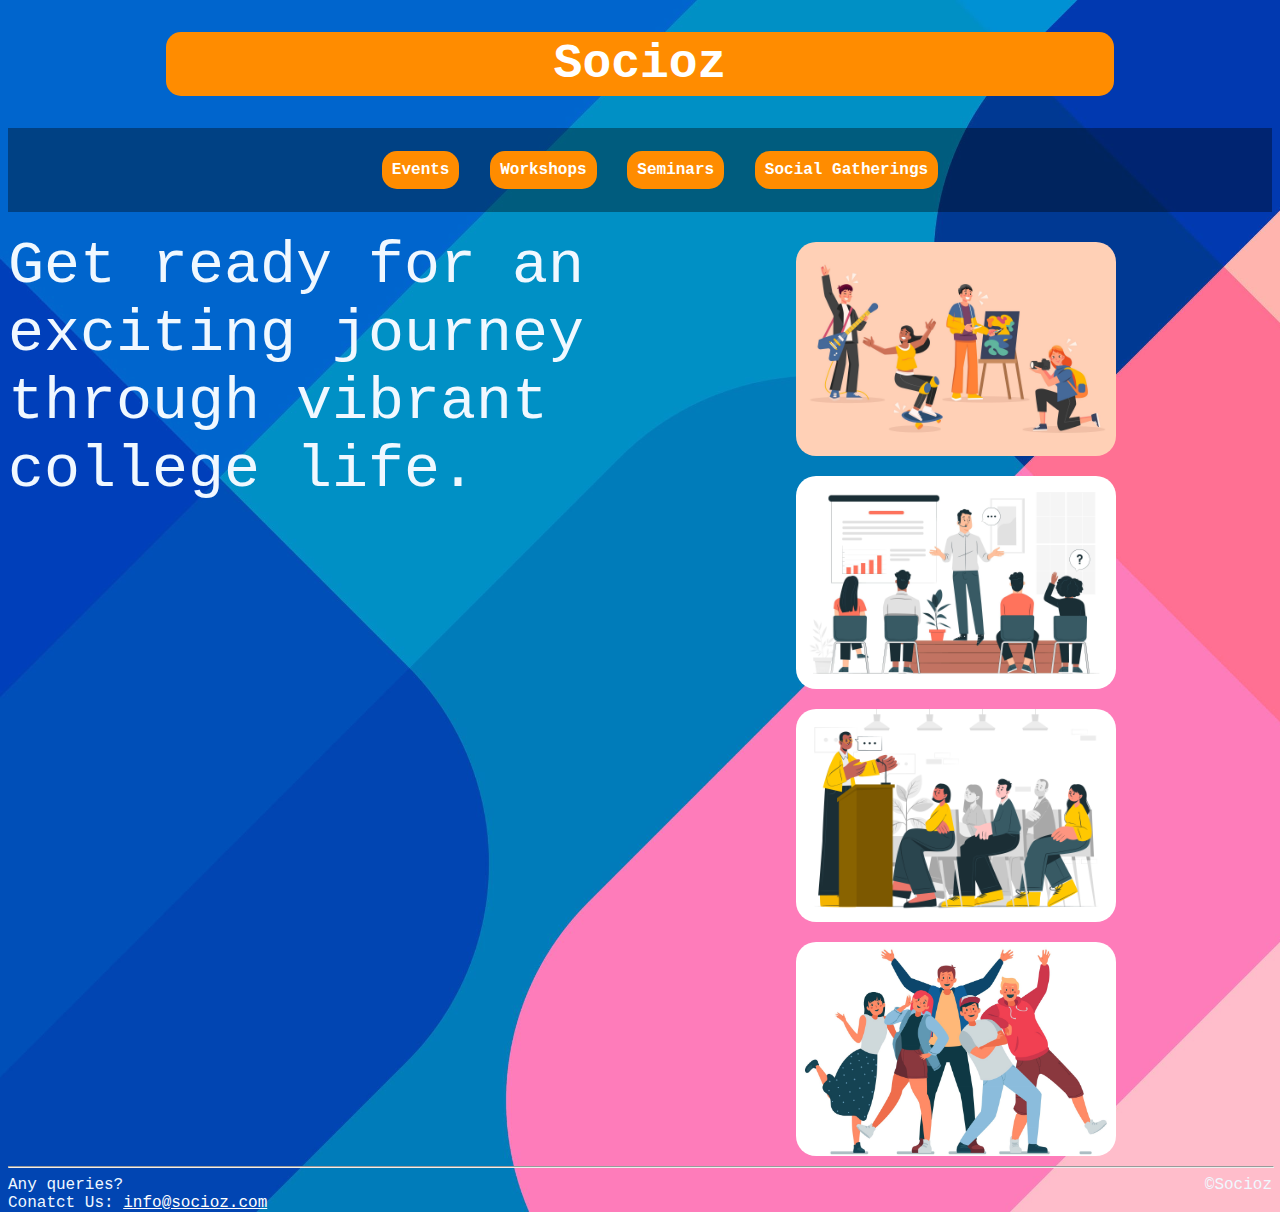
<file: Week 1/index.html>
<!DOCTYPE html>
<html lang="en">
<head>
    <meta charset="UTF-8">
    <title>Socioz | Home</title>
    <link rel="stylesheet" href="style.css">
</head>
<body>
    <div class="head"><h1><a href="index.html">Socioz</a></h1></div>
    <div class="main-body">
        <div class="head-menu">
            <ul class="menu-list">
                <li><a href="./pages/events.html">Events</a></li>
                <li><a href="./pages/workshop.html">Workshops</a></li>
                <li><a href="./pages/seminars.html">Seminars</a></li>
                <li><a href="./pages/social.html">Social Gatherings</a></li>
         </ul>
        </div>
    </div>
        <div class="content">Get ready for an exciting journey through vibrant college life.</div>
        <div class="content-pic" id="ref">
            <div class="pics">
                <img src="./assets/event.jpg">
                <img src="./assets/workshop.jpg">
                <img src="./assets/seminar.jpg">
                <img src="./assets/social-gathering.jpg">
            </div>
        </div>
    <hr width="100%">
    <section class="foot">
    <footer>
        <div class="end1"> Any queries?<br>Conatct Us: <a href="mailto:info@socioz.com">info@socioz.com</a></div>
        <div class="end2">©Socioz</div>
    </footer>
    </section>
</body>
</html>
</file>
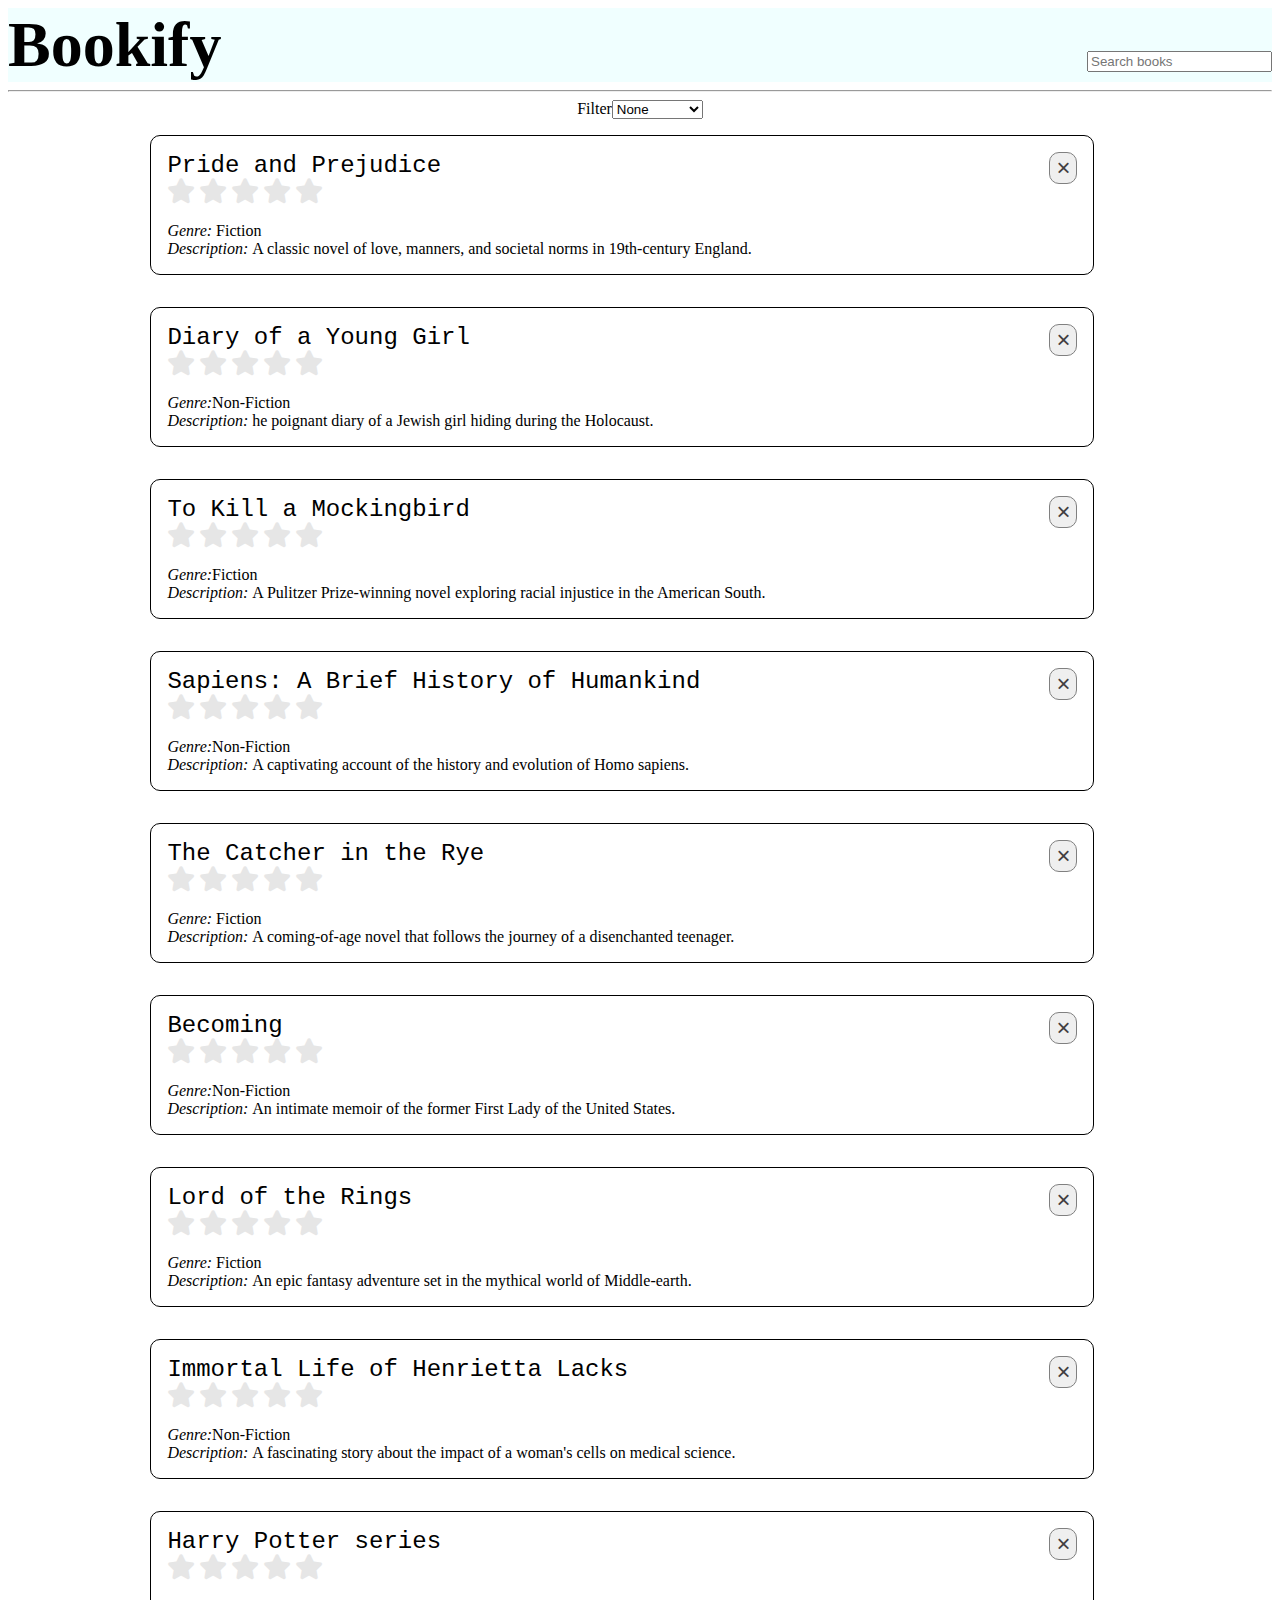
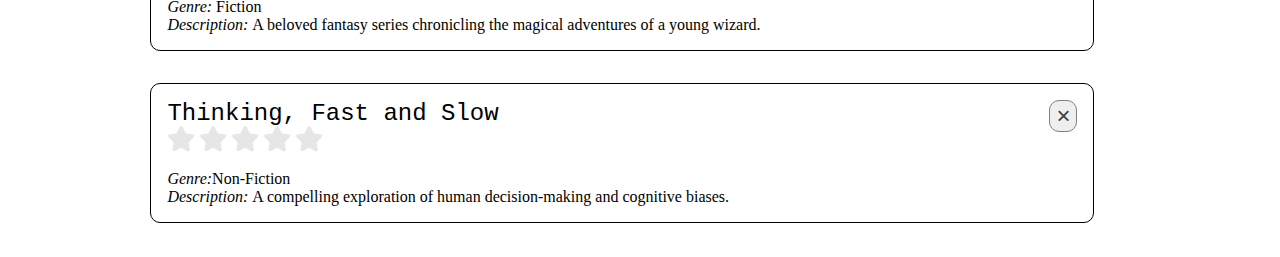
<file: Week 3/index.html>
<!DOCTYPE html>
<html lang="en">
<head>
    <meta charset="UTF-8">
    <meta name="viewport" content="width=device-width, initial-scale=1.0">
    <title>Document</title>
    <link href="./style.css" rel="stylesheet">
    <link rel="stylesheet" href="https://cdnjs.cloudflare.com/ajax/libs/font-awesome/6.2.1/css/all.min.css">
</head>
<body>
    <div class="heading">
        <h1>Bookify</h1>
    <div>
        <form id="search-books">
        <input type="search" placeholder="Search books">  
        </form>
    </div>
    </div>
    <hr>
    <div class="filter">
        <label>Filter</label>
        <select id="filter-selection">
            <option value="select">None</option>
            <option value="fiction">Fiction</option>
            <option value="non-fiction">Non-Fiction</option>
        </select>
    </div>
    <div id="book-list">
        <div class="books" id="fiction">
            <div id="book-description"><span id="book-name">Pride and Prejudice</span>
                <div class="stars">
                    <i class="fa-solid fa-star one"></i>
                    <i class="fa-solid fa-star two"></i>
                    <i class="fa-solid fa-star three"></i>
                    <i class="fa-solid fa-star four"></i>
                    <i class="fa-solid fa-star five"></i> 
                </div>
                <br>
                <span class="genre"><em>Genre:</em> Fiction</span>
                <br>
                <span class="description"><em>Description: </em>A classic novel of love, manners, and societal norms in 19th-century England.</span>
            </div>
            <div id="book-delete"><button id="delete">×</button></div>
        </div>

        <div class="books" id="non-fiction">
            <div id="book-description"><span id="book-name"> Diary of a Young Girl</span>
                <div class="stars">
                    <i class="fa-solid fa-star one"></i>
                    <i class="fa-solid fa-star two"></i>
                    <i class="fa-solid fa-star three"></i>
                    <i class="fa-solid fa-star four"></i>
                    <i class="fa-solid fa-star five"></i> 
                </div>
                <br>
                <span class="genre"><em>Genre:</em>Non-Fiction</span>
                <br>
                <span class="description"><em>Description: </em>he poignant diary of a Jewish girl hiding during the Holocaust.</span>
            </div>
            <div id="book-delete"><button id="delete">×</button></div>
        </div>

        <div class="books" id="fiction">
            <div id="book-description"><span id="book-name">To Kill a Mockingbird</span>
                <div class="stars">
                    <i class="fa-solid fa-star one"></i>
                    <i class="fa-solid fa-star two"></i>
                    <i class="fa-solid fa-star three"></i>
                    <i class="fa-solid fa-star four"></i>
                    <i class="fa-solid fa-star five"></i> 
                </div>
                <br>
                <span class="genre"><em>Genre:</em>Fiction</span>
                <br>
                <span class="description"><em>Description: </em>A Pulitzer Prize-winning novel exploring racial injustice in the American South.</span>
            </div>
            <div id="book-delete"><button id="delete">×</button></div>
        </div>

        <div class="books" id="non-fiction">
            <div id="book-description"><span id="book-name">Sapiens: A Brief History of Humankind</span>
                <div class="stars">
                    <i class="fa-solid fa-star one"></i>
                    <i class="fa-solid fa-star two"></i>
                    <i class="fa-solid fa-star three"></i>
                    <i class="fa-solid fa-star four"></i>
                    <i class="fa-solid fa-star five"></i> 
                </div>
                <br>
                <span class="genre"><em>Genre:</em>Non-Fiction</span>
                <br>
                <span class="description"><em>Description: </em>A captivating account of the history and evolution of Homo sapiens.</span>
            </div>
            <div id="book-delete"><button id="delete">×</button></div>
        </div>

        <div class="books" id="fiction">
            <div id="book-description"><span id="book-name">The Catcher in the Rye</span>
                <div class="stars">
                    <i class="fa-solid fa-star one"></i>
                    <i class="fa-solid fa-star two"></i>
                    <i class="fa-solid fa-star three"></i>
                    <i class="fa-solid fa-star four"></i>
                    <i class="fa-solid fa-star five"></i> 
                </div>
                <br>
                <span class="genre"><em>Genre:</em> Fiction</span>
                <br>
                <span class="description"><em>Description: </em>A coming-of-age novel that follows the journey of a disenchanted teenager.</span>
            </div>
            <div id="book-delete"><button id="delete">×</button></div>
        </div>

        <div class="books" id="non-fiction">
            <div id="book-description"><span id="book-name">Becoming</span>
                <div class="stars">
                    <i class="fa-solid fa-star one"></i>
                    <i class="fa-solid fa-star two"></i>
                    <i class="fa-solid fa-star three"></i>
                    <i class="fa-solid fa-star four"></i>
                    <i class="fa-solid fa-star five"></i> 
                </div>
                <br>
                <span class="genre"><em>Genre:</em>Non-Fiction</span>
                <br>
                <span class="description"><em>Description: </em>An intimate memoir of the former First Lady of the United States.</span>
            </div>
            <div id="book-delete"><button id="delete">×</button></div>
        </div>

        <div class="books" id="fiction">
            <div id="book-description"><span id="book-name"> Lord of the Rings</span>
                <div class="stars">
                    <i class="fa-solid fa-star one"></i>
                    <i class="fa-solid fa-star two"></i>
                    <i class="fa-solid fa-star three"></i>
                    <i class="fa-solid fa-star four"></i>
                    <i class="fa-solid fa-star five"></i> 
                </div>
                <br>
                <span class="genre"><em>Genre:</em> Fiction</span>
                <br>
                <span class="description"><em>Description: </em>An epic fantasy adventure set in the mythical world of Middle-earth.</span>
            </div>
            <div id="book-delete"><button id="delete">×</button></div>
        </div>

        <div class="books" id="non-fiction">
            <div id="book-description"><span id="book-name"> Immortal Life of Henrietta Lacks</span>
                <div class="stars">
                    <i class="fa-solid fa-star one"></i>
                    <i class="fa-solid fa-star two"></i>
                    <i class="fa-solid fa-star three"></i>
                    <i class="fa-solid fa-star four"></i>
                    <i class="fa-solid fa-star five"></i> 
                </div>
                <br>
                <span class="genre"><em>Genre:</em>Non-Fiction</span>
                <br>
                <span class="description"><em>Description: </em>A fascinating story about the impact of a woman's cells on medical science.</span>
            </div>
            <div id="book-delete"><button id="delete">×</button></div>
        </div>

        <div class="books" id="fiction">
            <div id="book-description"><span id="book-name">Harry Potter series</span>
                <div class="stars">
                    <i class="fa-solid fa-star one"></i>
                    <i class="fa-solid fa-star two"></i>
                    <i class="fa-solid fa-star three"></i>
                    <i class="fa-solid fa-star four"></i>
                    <i class="fa-solid fa-star five"></i> 
                </div>
                <br>
                <span class="genre"><em>Genre:</em> Fiction</span>
                <br>
                <span class="description"><em>Description: </em>A beloved fantasy series chronicling the magical adventures of a young wizard.</span>
            </div>
            <div id="book-delete"><button id="delete">×</button></div>
        </div>

        <div class="books" id="non-fiction">
            <div id="book-description"><span id="book-name">Thinking, Fast and Slow</span>
                <div class="stars"> 
                    <i class="fa-solid fa-star one"></i>
                    <i class="fa-solid fa-star two"></i>
                    <i class="fa-solid fa-star three"></i>
                    <i class="fa-solid fa-star four"></i>
                    <i class="fa-solid fa-star five"></i> 
                </div>                
                <br>
                <span class="genre"><em>Genre:</em>Non-Fiction</span>
                <br>
                <span class="description"><em>Description: </em> A compelling exploration of human decision-making and cognitive biases.</span>
            </div>
            <div id="book-delete"><button id="delete">×</button></div>
        </div>
    </div>
    <script src="./index.js"></script>
</body>
</html>
</file>
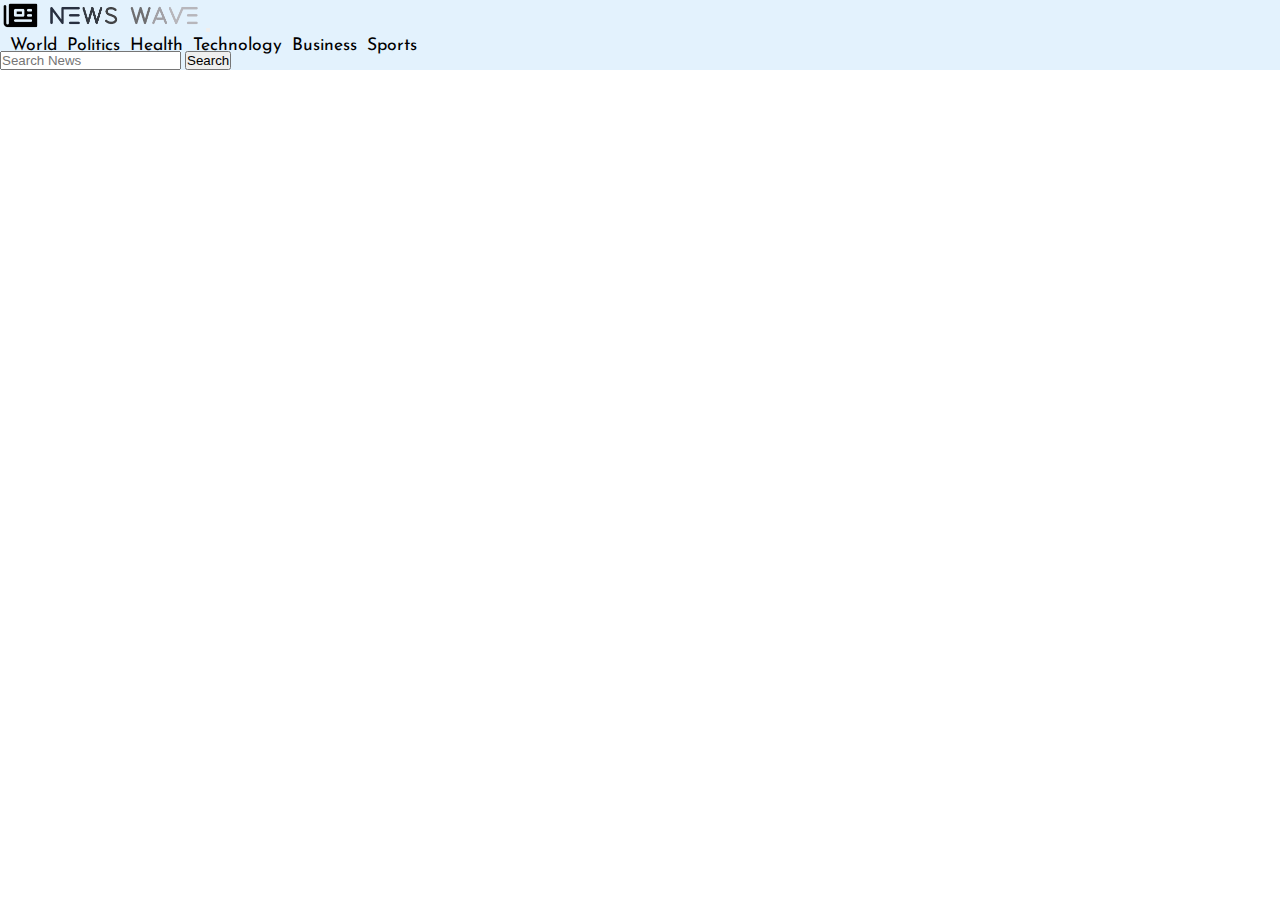
<file: Week 4/index.html>
<!DOCTYPE html>
<html lang="en">

<head>
    <meta charset="UTF-8">
    <meta name="viewport" content="width=device-width, initial-scale=1.0">
    <title>News Wave</title>
    <link href="./style.css" rel="stylesheet">
    <link href="https://cdn.jsdelivr.net/npm/bootstrap@5.3.1/dist/css/bootstrap.min.css" rel="stylesheet"
        integrity="sha384-4bw+/aepP/YC94hEpVNVgiZdgIC5+VKNBQNGCHeKRQN+PtmoHDEXuppvnDJzQIu9" crossorigin="anonymous">
    <link rel="preconnect" href="https://fonts.googleapis.com">
    <link rel="preconnect" href="https://fonts.gstatic.com" crossorigin>
    <link href="https://fonts.googleapis.com/css2?family=Josefin+Sans:wght@300;400&display=swap" rel="stylesheet">
    <link rel="preconnect" href="https://fonts.googleapis.com">
    <link rel="preconnect" href="https://fonts.gstatic.com" crossorigin>
    <link href="https://fonts.googleapis.com/css2?family=Josefin+Sans:wght@300;400&display=swap" rel="stylesheet">
</head>

<body>
    <nav class="navbar navbar-expand-lg" style="background-color: #e3f2fd;" data-bs-theme="light">
        <div class="container-fluid">
            <a class="navbar-brand" href="#" onclick="reload()"><img src="./assets/logo.png" height="30"></a>
            <button class="navbar-toggler collapsed" type="button" data-bs-toggle="collapse"
                data-bs-target="#navbarColor03" aria-controls="navbarColor03" aria-expanded="false"
                aria-label="Toggle navigation">
                <span class="navbar-toggler-icon"></span>
            </button>
            <div class="navbar-collapse collapse" id="navbarColor03">
                <ul class="navbar-nav me-auto mb-2 mb-lg-0 flex">
                    <li class="nav-item hover-link" id="world" onclick="onNavItemClick('world')">World</li>
                    <li class="nav-item hover-link" id="politics" onclick="onNavItemClick('politics')">Politics</li>
                    <li class="nav-item hover-link" id="health" onclick="onNavItemClick('health')">Health</li>
                    <li class="nav-item hover-link" id="technology" onclick="onNavItemClick('technology')">Technology
                    </li>
                    <li class="nav-item hover-link" id="business" onclick="onNavItemClick('business')">Business</li>
                    <li class="nav-item hover-link" id="sports" onclick="onNavItemClick('sports')">Sports</li>
                </ul>
                <form class="d-flex search-bar" role="search">
                    <input class="form-control me-2 news-input" type="text" id="search-text" placeholder="Search News"
                        aria-label="Search">
                    <button class="btn btn-outline-primary search-button" id="search-button" onclick="searchNews(event)">Search</button>
                </form>
            </div>
        </div>
    </nav>

    <main>

        <div class="cards-container container flex" id="cards-container">

        </div>

        <template id="template-news-card">
            <div class="card">
                <div class="card-header">
                    <img id="news-img" src="">
                </div>
                <div class="card-content">
                    <h3 id="news-title"></h3>
                    <b><h6 class="news-source" id="news-source"></h6></b>
                    <p class="news-desc" id="news-desc"></p>
                </div>
            </div>
        </template>
    </main>
    <script src="script.js"></script>
    <script src="https://cdn.jsdelivr.net/npm/bootstrap@5.3.1/dist/js/bootstrap.bundle.min.js"
        integrity="sha384-HwwvtgBNo3bZJJLYd8oVXjrBZt8cqVSpeBNS5n7C8IVInixGAoxmnlMuBnhbgrkm"
        crossorigin="anonymous"></script>
</body>

</html>
</file>
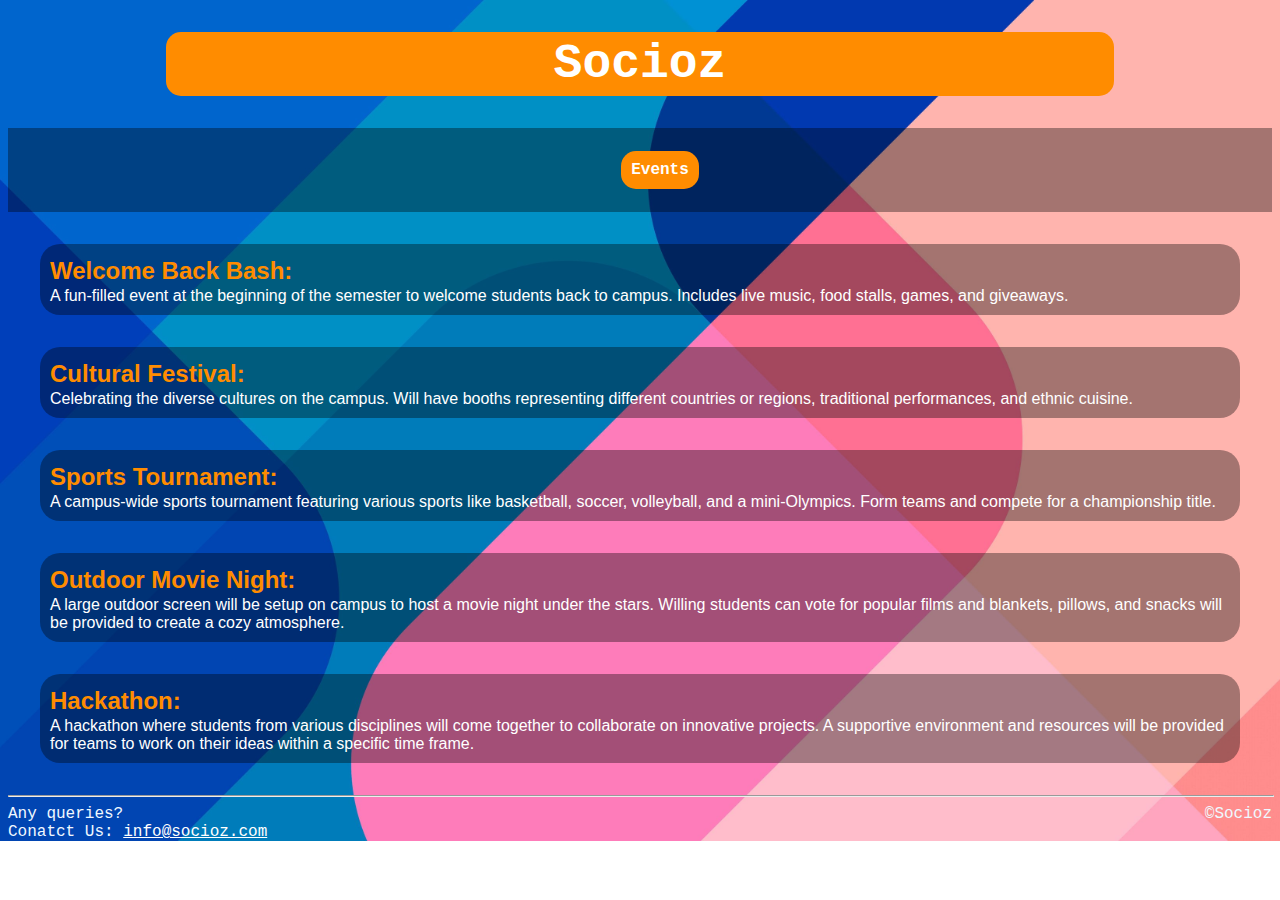
<file: Week 1/pages/events.html>
<!DOCTYPE html>
<html lang="en">
<head>
    <meta charset="UTF-8">
    <title>Socioz | Events</title>
    <link rel="stylesheet" href="../style.css">
</head>
<body>
    <div class="head"><h1><a href="../index.html">Socioz</a></h1></div>
    <div class="main-body">
        <div class="head-menu">
            <ul class="menu-list">
                <li><a href="events.html">Events</a></li>
               </ul>
        </div>
    </div>
    <div class="list-content">
        <a href="#"><h2>Welcome Back Bash:</h2></a>A fun-filled event at the beginning of the semester to welcome students back to campus. Includes live music, food stalls, games, and giveaways.
    </div>
    <div class="list-content">
        <a href="#"><h2>Cultural Festival:</h2></a>Celebrating the diverse cultures on the campus. Will have booths representing different countries or regions, traditional performances, and ethnic cuisine.
    </div>
    <div class="list-content">
        <a href="#"><h2>Sports Tournament:</h2></a>A campus-wide sports tournament featuring various sports like basketball, soccer, volleyball, and a mini-Olympics. Form teams and compete for a championship title.
    </div>
    <div class="list-content">
        <a href="#"><h2>Outdoor Movie Night:</h2></a>A large outdoor screen will be setup on campus to host a movie night under the stars. Willing students can vote for popular films and blankets, pillows, and snacks will be provided to create a cozy atmosphere.
    </div>
    <div class="list-content">
        <a href="#"><h2>Hackathon:</h2></a>A hackathon where students from various disciplines will come together to collaborate on innovative projects. A supportive environment and resources will be provided for teams to work on their ideas within a specific time frame.
    </div>
    <hr width="100%">
    <section class="foot">
    <footer>
        <div class="end1"> Any queries?<br>Conatct Us: <a href="mailto:info@socioz.com">info@socioz.com</a></div>
        <div class="end2">©Socioz</div>
    </footer>
    </section>

</body>
</html>
</file>
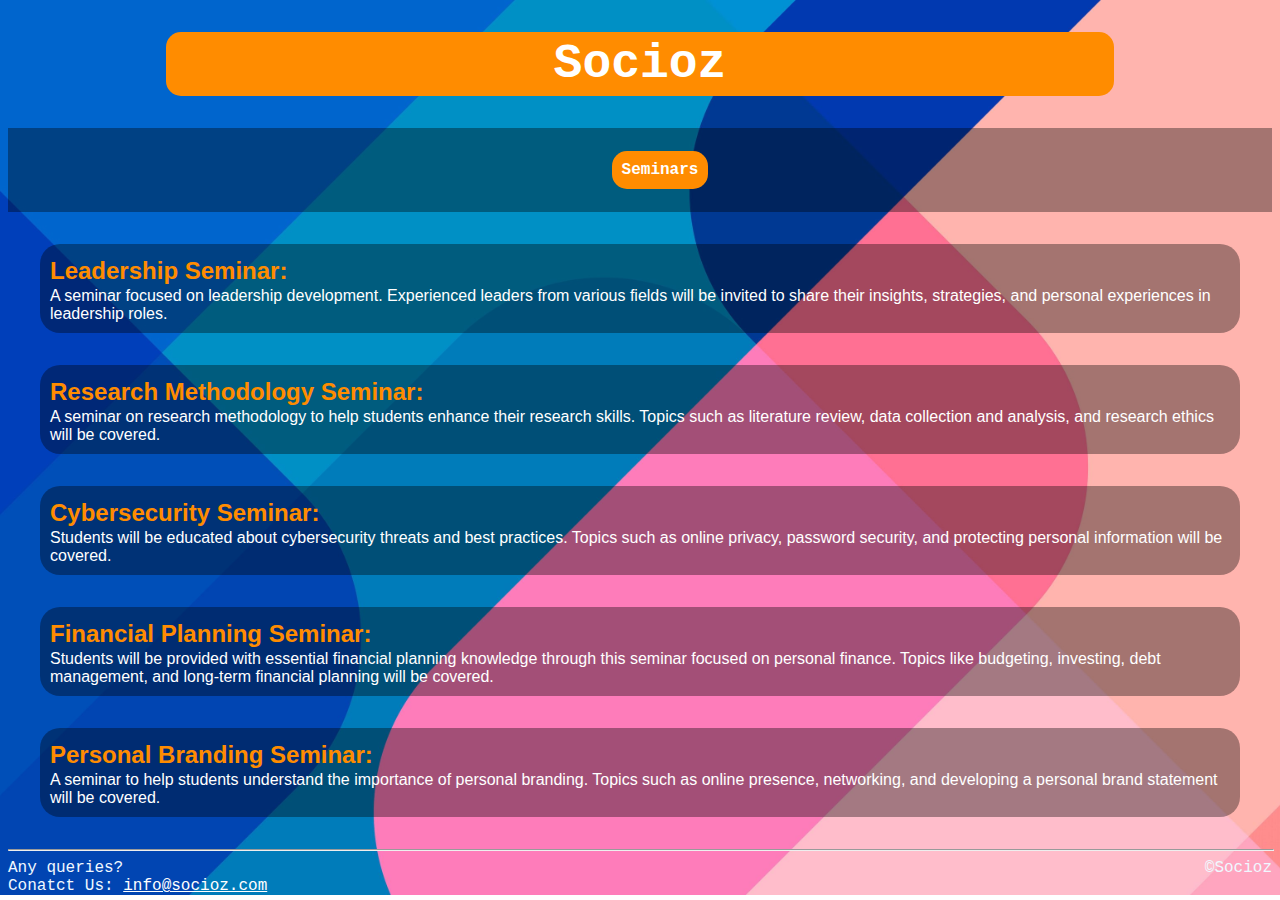
<file: Week 1/pages/seminars.html>
<!DOCTYPE html>
<html lang="en">
<head>
    <meta charset="UTF-8">
    <title>Socioz | Seminars</title>
    <link rel="stylesheet" href="../style.css">
</head>
<body>
    <div class="head"><h1><a href="../index.html">Socioz</a></h1></div>
    <div class="main-body">
        <div class="head-menu">
            <ul class="menu-list">
                <li><a href="seminars.html">Seminars</a></li>
         </ul>
        </div>
    </div>
    <div class="list-content">
        <a href="#"><h2>Leadership Seminar:</h2></a>A seminar focused on leadership development. Experienced leaders from various fields will be invited to share their insights, strategies, and personal experiences in leadership roles.
    </div>
    <div class="list-content">
        <a href="#"><h2>Research Methodology Seminar:</h2></a>A seminar on research methodology to help students enhance their research skills. Topics such as literature review, data collection and analysis, and research ethics will be covered.
    </div>
    <div class="list-content">
        <a href="#"><h2>Cybersecurity Seminar:</h2></a>Students will be educated about cybersecurity threats and best practices. Topics such as online privacy, password security, and protecting personal information will be covered.
    </div>
    <div class="list-content">
        <a href="#"><h2>Financial Planning Seminar:</h2></a>Students will be provided with essential financial planning knowledge through this seminar focused on personal finance. Topics like budgeting, investing, debt management, and long-term financial planning will be covered.
    </div>
    <div class="list-content">
        <a href="#"><h2>Personal Branding Seminar:</h2></a>A seminar to help students understand the importance of personal branding. Topics such as online presence, networking, and developing a personal brand statement will be covered.
    </div>
    <hr width="100%">
    <section class="foot">
    <footer>
        <div class="end1"> Any queries?<br>Conatct Us: <a href="mailto:info@socioz.com">info@socioz.com</a></div>
        <div class="end2">©Socioz</div>
    </footer>
    </section>

</body>
</html>
</file>
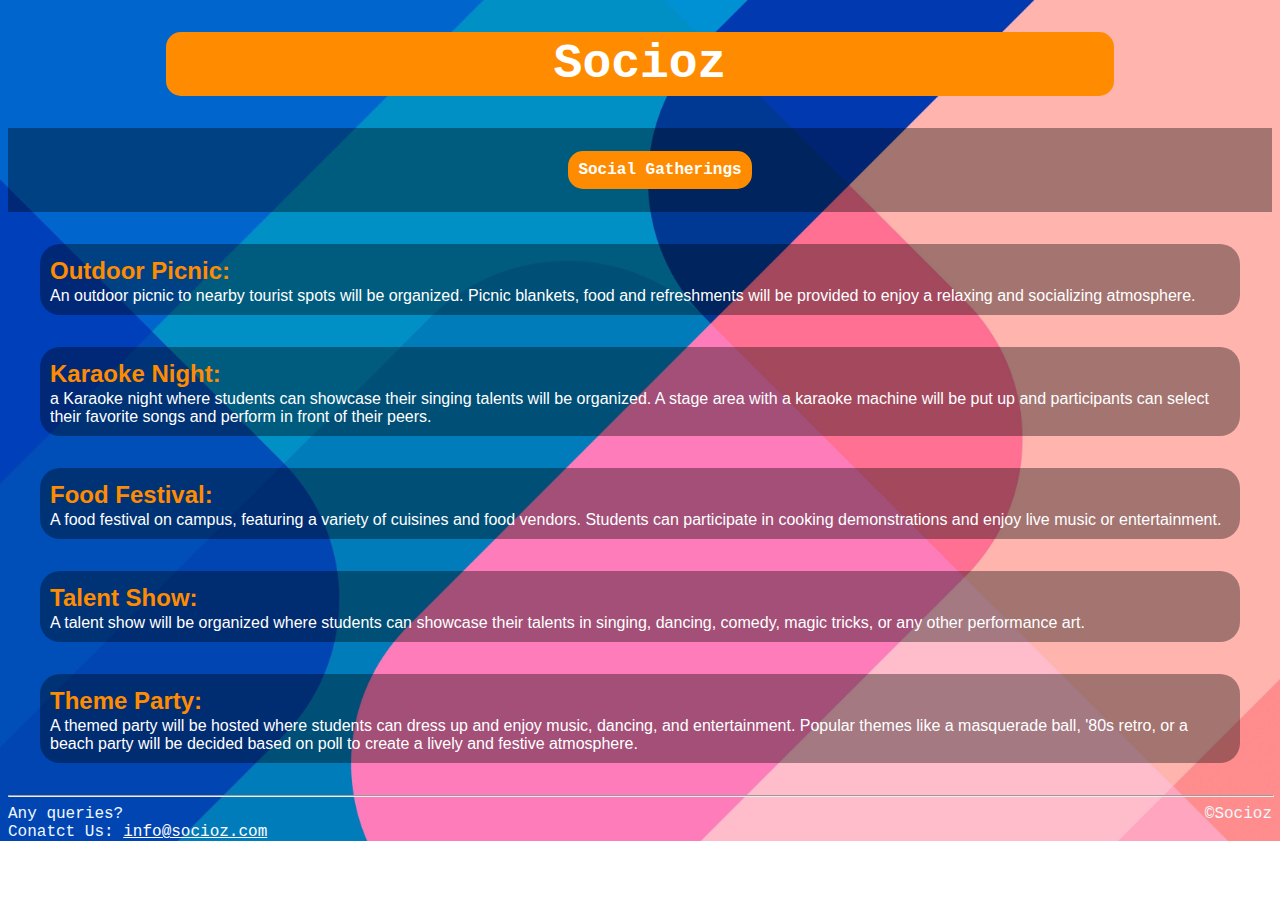
<file: Week 1/pages/social.html>
<!DOCTYPE html>
<html lang="en">
<head>
    <meta charset="UTF-8">
    <title>Socioz | Social-Gatherings</title>
    <link rel="stylesheet" href="../style.css">
</head>
<body>
    <div class="head"><h1><a href="../index.html">Socioz</a></h1></div>

    <div class="main-body">
        <div class="head-menu">
            <ul class="menu-list">
                <li><a href="social.html">Social Gatherings</a></li>
         </ul>
        </div>
    </div>
    <div class="list-content">
        <a href="#"><h2>Outdoor Picnic:</h2></a>An outdoor picnic to nearby tourist spots will be organized. Picnic blankets, food and refreshments will be provided to enjoy a relaxing and socializing atmosphere.
    </div>
    <div class="list-content">
        <a href="#"><h2>Karaoke Night:</h2></a>a Karaoke night where students can showcase their singing talents will be organized. A stage area with a karaoke machine will be put up and participants can select their favorite songs and perform in front of their peers.
    </div>
    <div class="list-content">
        <a href="#"><h2>Food Festival:</h2></a>A food festival on campus, featuring a variety of cuisines and food vendors. Students can participate in cooking demonstrations and enjoy live music or entertainment.
    </div>
    <div class="list-content">
        <a href="#"><h2>Talent Show:</h2></a>A talent show will be organized where students can showcase their talents in singing, dancing, comedy, magic tricks, or any other performance art.
    </div>
    <div class="list-content">
        <a href="#"><h2>Theme Party:</h2></a>A themed party will be hosted where students can dress up and enjoy music, dancing, and entertainment. Popular themes like a masquerade ball, '80s retro, or a beach party will be decided based on poll to create a lively and festive atmosphere.
    </div>
    <hr width="100%">
    <section class="foot">
    <footer>
        <div class="end1"> Any queries?<br>Conatct Us: <a href="mailto:info@socioz.com">info@socioz.com</a></div>
        <div class="end2">©Socioz</div>
    </footer>
    </section>

</body>
</html>
</file>
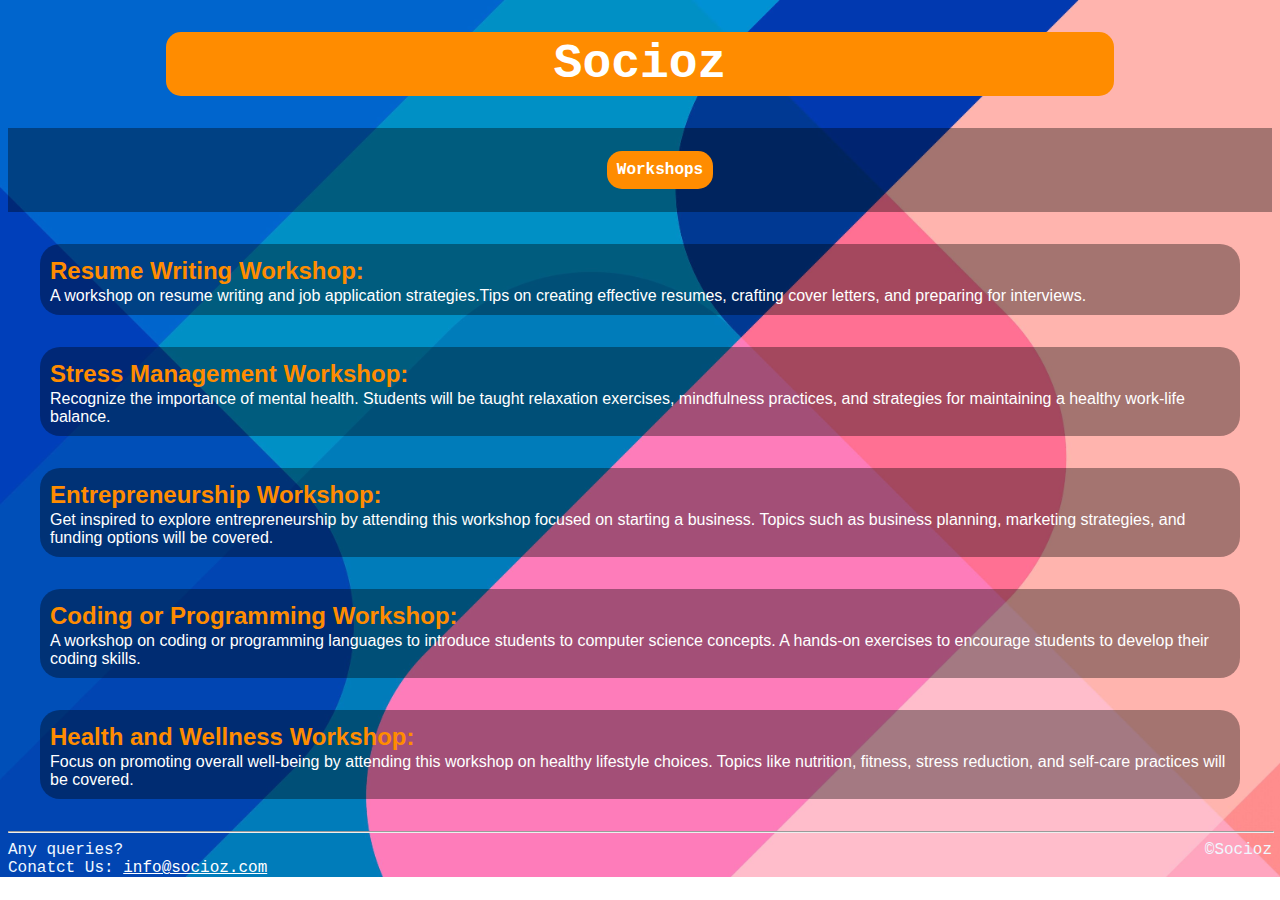
<file: Week 1/pages/workshop.html>
<!DOCTYPE html>
<html lang="en">
<head>
    <meta charset="UTF-8">
    <title>Socioz | Workshops</title>
    <link rel="stylesheet" href="../style.css">
</head>
<body>
    <div class="head"><h1><a href="../index.html">Socioz</a></h1></div>
    <div class="main-body">
        <div class="head-menu">
            <ul class="menu-list">
                <li><a href="workshop.html">Workshops</a></li>
         </ul>
        </div>
    </div>
    <div class="list-content">
        <a href="#"><h2>Resume Writing Workshop:</h2></a>A workshop on resume writing and job application strategies.Tips on creating effective resumes, crafting cover letters, and preparing for interviews.
    </div>
    <div class="list-content">
        <a href="#"><h2>Stress Management Workshop:</h2></a>Recognize the importance of mental health. Students will be taught relaxation exercises, mindfulness practices, and strategies for maintaining a healthy work-life balance.
    </div>
    <div class="list-content">
        <a href="#"><h2>Entrepreneurship Workshop:</h2></a>Get inspired to explore entrepreneurship by attending this workshop focused on starting a business. Topics such as business planning, marketing strategies, and funding options will be covered.
    </div>
    <div class="list-content">
        <a href="#"><h2>Coding or Programming Workshop: </h2></a>A workshop on coding or programming languages to introduce students to computer science concepts. A hands-on exercises to encourage students to develop their coding skills.
    </div>
    <div class="list-content">
        <a href="#"><h2>Health and Wellness Workshop:</h2></a>Focus on promoting overall well-being by attending this workshop on healthy lifestyle choices. Topics like nutrition, fitness, stress reduction, and self-care practices will be covered.
    </div>
    <hr width="100%">
    <section class="foot">
    <footer>
        <div class="end1"> Any queries?<br>Conatct Us: <a href="mailto:info@socioz.com">info@socioz.com</a></div>
        <div class="end2">©Socioz</div>
    </footer>
    </section>

</body>
</html>
</file>
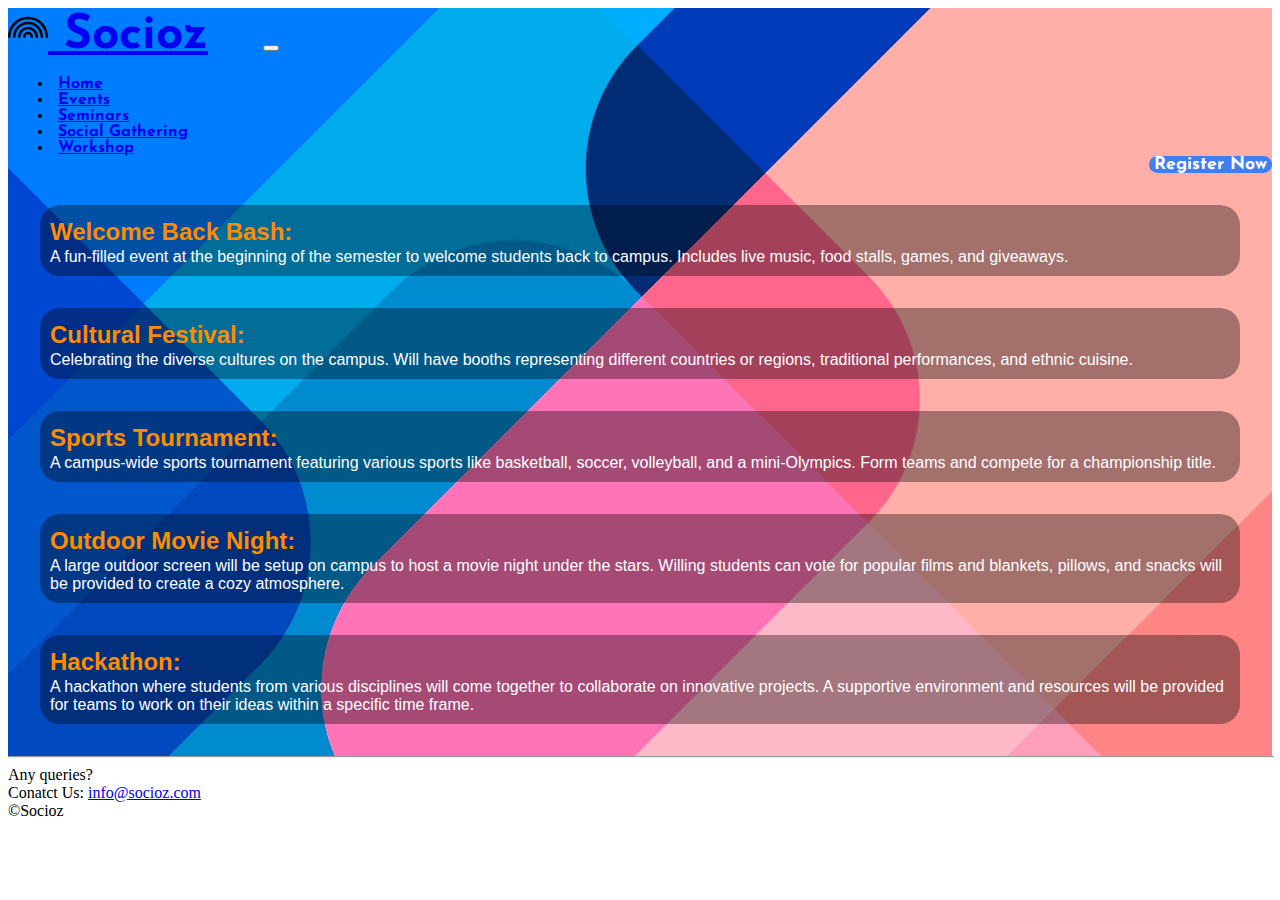
<file: Week 2/pages/events.html>
<!DOCTYPE html>
<html lang="en">
    <head>
        <meta charset="UTF-8">
        <meta name="viewport" content="width=device-width, initial-scale=1.0">
        <title>Socioz | Home</title>
        <link href="https://cdn.jsdelivr.net/npm/bootstrap@5.3.0/dist/css/bootstrap.min.css" rel="stylesheet" integrity="sha384-9ndCyUaIbzAi2FUVXJi0CjmCapSmO7SnpJef0486qhLnuZ2cdeRhO02iuK6FUUVM" crossorigin="anonymous">
        <script src="https://cdn.jsdelivr.net/npm/bootstrap@5.3.0/dist/js/bootstrap.bundle.min.js" integrity="sha384-geWF76RCwLtnZ8qwWowPQNguL3RmwHVBC9FhGdlKrxdiJJigb/j/68SIy3Te4Bkz" crossorigin="anonymous"></script>
        <link rel="preconnect" href="https://fonts.googleapis.com">
        <link rel="preconnect" href="https://fonts.gstatic.com" crossorigin>
        <link href="https://fonts.googleapis.com/css2?family=Josefin+Sans:wght@300&display=swap" rel="stylesheet">
    
    
        <link rel="stylesheet" href="../style.css">
    </head>
<body>
  <div class="pages-body">
    <nav class="navbar navbar-expand-lg bg-body-tertiary">
        <div class="container-fluid">
          <a class="navbar-brand" href="../index.html"><img src="../assets/rainbow.svg" width="40">  Socioz</a>
          <button class="navbar-toggler" type="button" data-bs-toggle="collapse" data-bs-target="#navbarNav" aria-controls="navbarNav" aria-expanded="false" aria-label="Toggle navigation">
            <span class="navbar-toggler-icon"></span>
          </button>
          <div class="collapse navbar-collapse" id="navbarNav">
            <ul class="navbar-nav">
              <li class="nav-item">
                <a class="nav-link active" aria-current="page" href="../index.html">Home</a>
              </li>
              <li class="nav-item">
                <a class="nav-link" href="./events.html">Events</a>
              </li>
              <li class="nav-item">
                <a class="nav-link" href="./seminars.html">Seminars</a>
              </li>
              <li class="nav-item">
                <a class="nav-link " href="./social.html">Social Gathering</a>
              </li>
              <li class="nav-item">
                <a class="nav-link " href="./workshop.html">Workshop</a>
              </li>
              <li class="reg-btn nav-link"><span class="reg"><a href="./form.html" >Register Now</a></span></button></li>
            </ul>
          </div>
        </div>
    </nav>
    <div class="list-content">
        <a href="#"><h2>Welcome Back Bash:</h2></a><div class="description">A fun-filled event at the beginning of the semester to welcome students back to campus. Includes live music, food stalls, games, and giveaways.</div>
    </div>
    <div class="list-content">
        <a href="#"><h2>Cultural Festival:</h2></a><div class="description">Celebrating the diverse cultures on the campus. Will have booths representing different countries or regions, traditional performances, and ethnic cuisine.</div>
    </div>
    <div class="list-content">
        <a href="#"><h2>Sports Tournament:</h2></a><div class="description">A campus-wide sports tournament featuring various sports like basketball, soccer, volleyball, and a mini-Olympics. Form teams and compete for a championship title.</div>
    </div>
    <div class="list-content">
        <a href="#"><h2>Outdoor Movie Night:</h2></a><div class="description">A large outdoor screen will be setup on campus to host a movie night under the stars. Willing students can vote for popular films and blankets, pillows, and snacks will be provided to create a cozy atmosphere.</div>
    </div>
    <div class="list-content">
        <a href="#"><h2>Hackathon:</h2></a><div class="description">A hackathon where students from various disciplines will come together to collaborate on innovative projects. A supportive environment and resources will be provided for teams to work on their ideas within a specific time frame.</div>
    </div>
    <hr width="100%">
  </div>
    <section class="foot">
    <footer>
        <div class="end1"> Any queries?<br>Conatct Us: <a href="mailto:info@socioz.com">info@socioz.com</a></div>
        <div class="end2">©Socioz</div>
    </footer>
    </section>
</body>
</html>
</file>
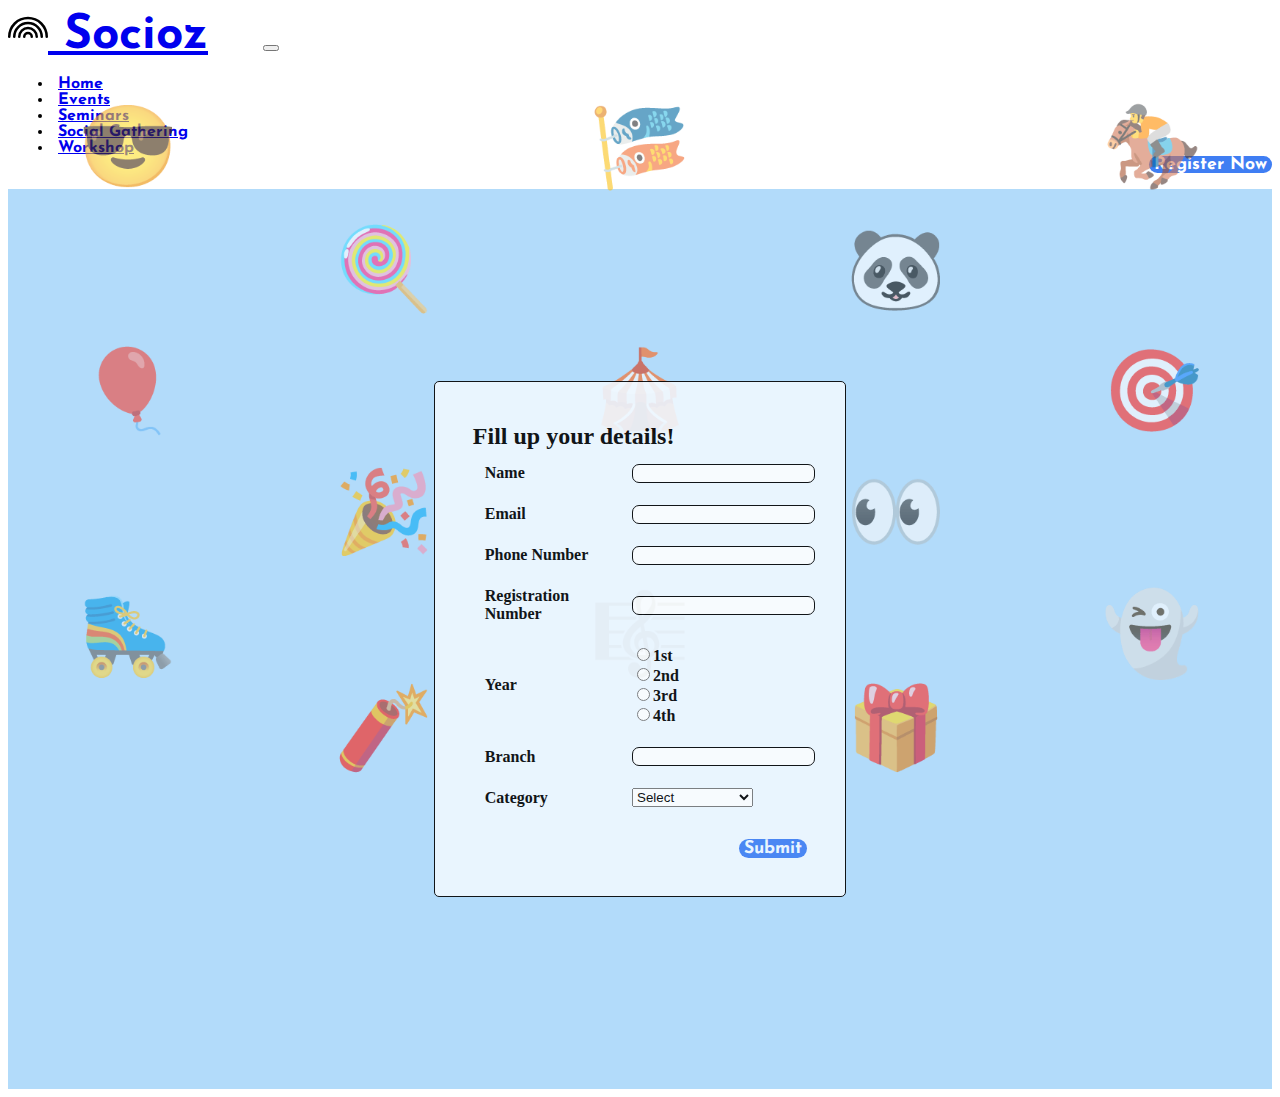
<file: Week 2/pages/form.html>
<!DOCTYPE html>
<html lang="en">
    <head>
        <meta charset="UTF-8">
        <meta name="viewport" content="width=device-width, initial-scale=1.0">
        <title>Socioz | Home</title>
        <link href="https://cdn.jsdelivr.net/npm/bootstrap@5.3.0/dist/css/bootstrap.min.css" rel="stylesheet" integrity="sha384-9ndCyUaIbzAi2FUVXJi0CjmCapSmO7SnpJef0486qhLnuZ2cdeRhO02iuK6FUUVM" crossorigin="anonymous">
        <script src="https://cdn.jsdelivr.net/npm/bootstrap@5.3.0/dist/js/bootstrap.bundle.min.js" integrity="sha384-geWF76RCwLtnZ8qwWowPQNguL3RmwHVBC9FhGdlKrxdiJJigb/j/68SIy3Te4Bkz" crossorigin="anonymous"></script>
        <link rel="preconnect" href="https://fonts.googleapis.com">
        <link rel="preconnect" href="https://fonts.gstatic.com" crossorigin>
        <link href="https://fonts.googleapis.com/css2?family=Josefin+Sans:wght@300&display=swap" rel="stylesheet">
    
    
        <link rel="stylesheet" href="../style.css">
    </head>
<body>
    <nav class="navbar navbar-expand-lg bg-body-tertiary" style="z-index: 2;">
        <div class="container-fluid">
          <a class="navbar-brand" href="../index.html"><img src="../assets/rainbow.svg" width="40">  Socioz</a>
          <button class="navbar-toggler" type="button" data-bs-toggle="collapse" data-bs-target="#navbarNav" aria-controls="navbarNav" aria-expanded="false" aria-label="Toggle navigation">
            <span class="navbar-toggler-icon"></span>
          </button>
          <div class="collapse navbar-collapse" id="navbarNav">
            <ul class="navbar-nav">
              <li class="nav-item">
                <a class="nav-link active" aria-current="page" href="../index.html">Home</a>
              </li>
              <li class="nav-item">
                <a class="nav-link" href="./events.html">Events</a>
              </li>
              <li class="nav-item">
                <a class="nav-link" href="./seminars.html">Seminars</a>
              </li>
              <li class="nav-item">
                <a class="nav-link " href="./social.html">Social Gathering</a>
              </li>
              <li class="nav-item">
                <a class="nav-link " href="./workshop.html">Workshop</a>
              </li>
              <li class="reg-btn nav-link"><span class="reg"><a href="form">Register Now</a></span></button></li>
            </ul>
          </div>
        </div>
    </nav>

    <div class="form-container">
      <div class="emoji-container">
        <div class="emoji">😎</div>
        <div class="emoji"></div>
        <div class="emoji">🎏</div>
        <div class="emoji"></div>
        <div class="emoji">🏇</div>
        <div class="emoji"></div>
        <div class="emoji">🍭</div>
        <div class="emoji"></div>
        <div class="emoji">🐼</div>
        <div class="emoji"></div>
        <div class="emoji">🎈</div>
        <div class="emoji"></div>
        <div class="emoji">🎪</div>
        <div class="emoji"></div>
        <div class="emoji">🎯</div>
        <div class="emoji"></div>
        <div class="emoji">🎉</div>
        <div class="emoji"></div>
        <div class="emoji">👀</div>
        <div class="emoji"></div>
        <div class="emoji">🛼</div>
        <div class="emoji"></div>
        <div class="emoji">🎼</div>
        <div class="emoji"></div>
        <div class="emoji">👻</div>
        <div class="emoji"></div>
        <div class="emoji">🧨</div>
        <div class="emoji"></div>
        <div class="emoji">🎁</div>
        <div class="emoji"></div>
      </div>
        <div class="form">
            <h2> Fill up your details!</h2>
            <table>
                <tr>
                    <td><label>Name</label></td>
                    <td><input type="text"></td>
                </tr>
                <tr>
                    <td><label>Email</label></td>
                    <td><input type="email"></td>
                </tr>
                <tr>
                  <td><label>Phone Number</label></td>
                  <td><input type="number"></td>
              </tr>
                <tr>
                    <td><label>Registration Number</label></td>
                    <td><input type="number"></td>
                </tr>
                <tr>
                    <td><label>Year</label></td>
                    <td>
                        <input type="radio" id="year" name="year">1st<br>
                        <input type="radio" id="year" name="year">2nd<br>
                        <input type="radio" id="year" name="year">3rd<br>
                        <input type="radio" id="year" name="year">4th<br>
                    </td>
                </tr>
                <tr>
                    <td><label>Branch</label></td>
                    <td><input type="text"></td>
                </tr>
                <tr>
                    <td>
                        <label>Category</label>
                    </td>
                    <td>
                        <select>
                            <option>Select</option>
                            <option>Events</option>
                            <option>Seminars</option>
                            <option>Social Gathering</option>
                            <option>Workshops</option>
                          </select>
                    </td>
                </tr>
            </table>
            <div class="submit"><button>Submit</button></div>
        </div>
    </div>
</body>
</html>
</file>
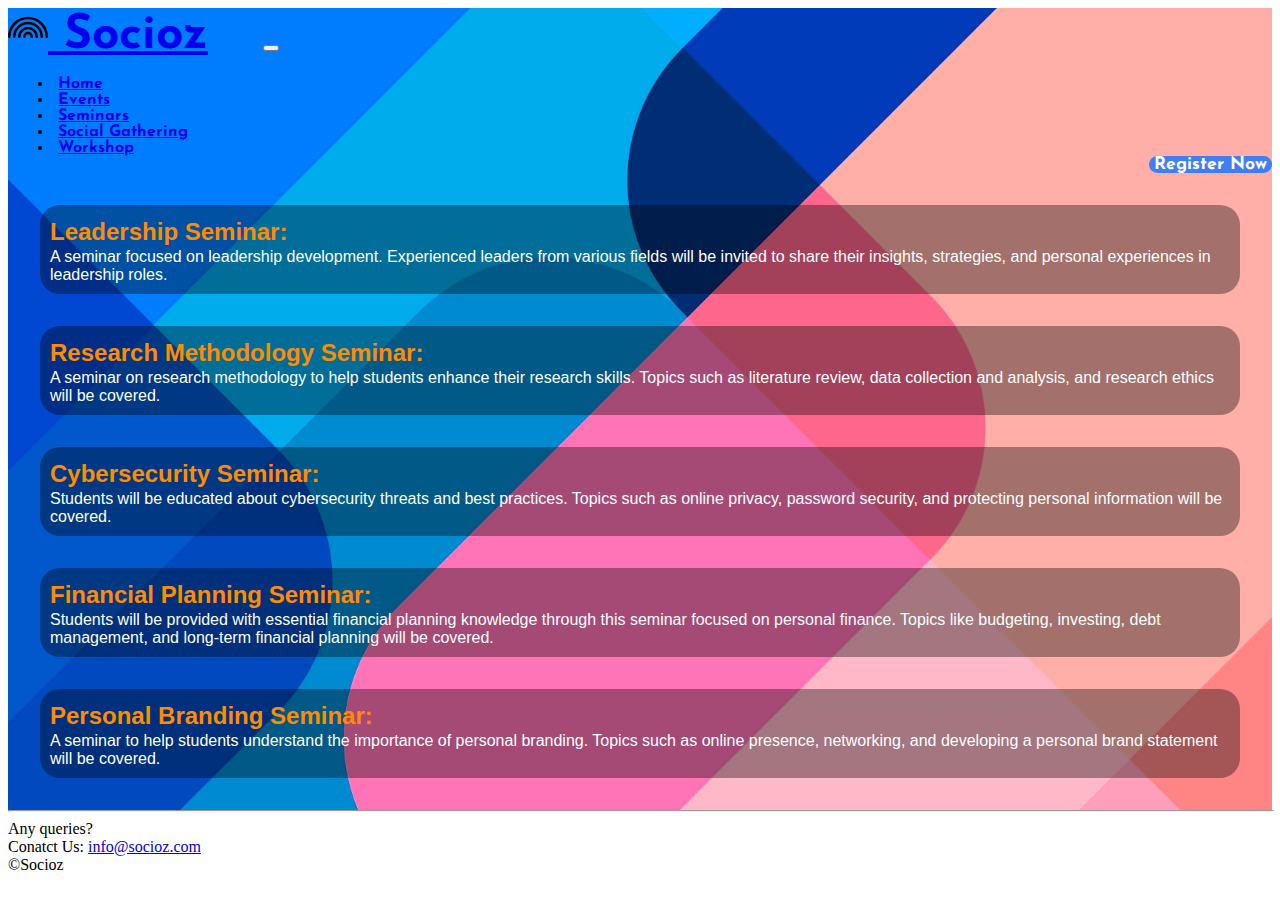
<file: Week 2/pages/seminars.html>
<!DOCTYPE html>
<html lang="en">
    <head>
        <meta charset="UTF-8">
        <meta name="viewport" content="width=device-width, initial-scale=1.0">
        <title>Socioz | Home</title>
        <link href="https://cdn.jsdelivr.net/npm/bootstrap@5.3.0/dist/css/bootstrap.min.css" rel="stylesheet" integrity="sha384-9ndCyUaIbzAi2FUVXJi0CjmCapSmO7SnpJef0486qhLnuZ2cdeRhO02iuK6FUUVM" crossorigin="anonymous">
        <script src="https://cdn.jsdelivr.net/npm/bootstrap@5.3.0/dist/js/bootstrap.bundle.min.js" integrity="sha384-geWF76RCwLtnZ8qwWowPQNguL3RmwHVBC9FhGdlKrxdiJJigb/j/68SIy3Te4Bkz" crossorigin="anonymous"></script>
        <link rel="preconnect" href="https://fonts.googleapis.com">
        <link rel="preconnect" href="https://fonts.gstatic.com" crossorigin>
        <link href="https://fonts.googleapis.com/css2?family=Josefin+Sans:wght@300&display=swap" rel="stylesheet">
    
    
        <link rel="stylesheet" href="../style.css">
    </head>
<body>
  <div class="pages-body">
    <nav class="navbar navbar-expand-lg bg-body-tertiary">
        <div class="container-fluid">
          <a class="navbar-brand" href="../index.html"><img src="../assets/rainbow.svg" width="40">  Socioz</a>
          <button class="navbar-toggler" type="button" data-bs-toggle="collapse" data-bs-target="#navbarNav" aria-controls="navbarNav" aria-expanded="false" aria-label="Toggle navigation">
            <span class="navbar-toggler-icon"></span>
          </button>
          <div class="collapse navbar-collapse" id="navbarNav">
            <ul class="navbar-nav">
              <li class="nav-item">
                <a class="nav-link active" aria-current="page" href="../index.html">Home</a>
              </li>
              <li class="nav-item">
                <a class="nav-link" href="./events.html">Events</a>
              </li>
              <li class="nav-item">
                <a class="nav-link" href=".seminars.html">Seminars</a>
              </li>
              <li class="nav-item">
                <a class="nav-link " href="./social.html">Social Gathering</a>
              </li>
              <li class="nav-item">
                <a class="nav-link " href="./workshop.html">Workshop</a>
              </li>
              <li class="reg-btn nav-link"><span class="reg"><a href="./form.html">Register Now</a></span></button></li>
            </ul>
          </div>
        </div>
    </nav>
    <div class="list-content">
        <a href="#"><h2>Leadership Seminar:</h2></a>A seminar focused on leadership development. Experienced leaders from various fields will be invited to share their insights, strategies, and personal experiences in leadership roles.
    </div>
    <div class="list-content">
        <a href="#"><h2>Research Methodology Seminar:</h2></a>A seminar on research methodology to help students enhance their research skills. Topics such as literature review, data collection and analysis, and research ethics will be covered.
    </div>
    <div class="list-content">
        <a href="#"><h2>Cybersecurity Seminar:</h2></a>Students will be educated about cybersecurity threats and best practices. Topics such as online privacy, password security, and protecting personal information will be covered.
    </div>
    <div class="list-content">
        <a href="#"><h2>Financial Planning Seminar:</h2></a>Students will be provided with essential financial planning knowledge through this seminar focused on personal finance. Topics like budgeting, investing, debt management, and long-term financial planning will be covered.
    </div>
    <div class="list-content">
        <a href="#"><h2>Personal Branding Seminar:</h2></a>A seminar to help students understand the importance of personal branding. Topics such as online presence, networking, and developing a personal brand statement will be covered.
    </div>
    <hr width="100%">
  </div>
    <section class="foot">
    <footer>
        <div class="end1"> Any queries?<br>Conatct Us: <a href="mailto:info@socioz.com">info@socioz.com</a></div>
        <div class="end2">©Socioz</div>
    </footer>
    </section>

</body>
</html>
</file>
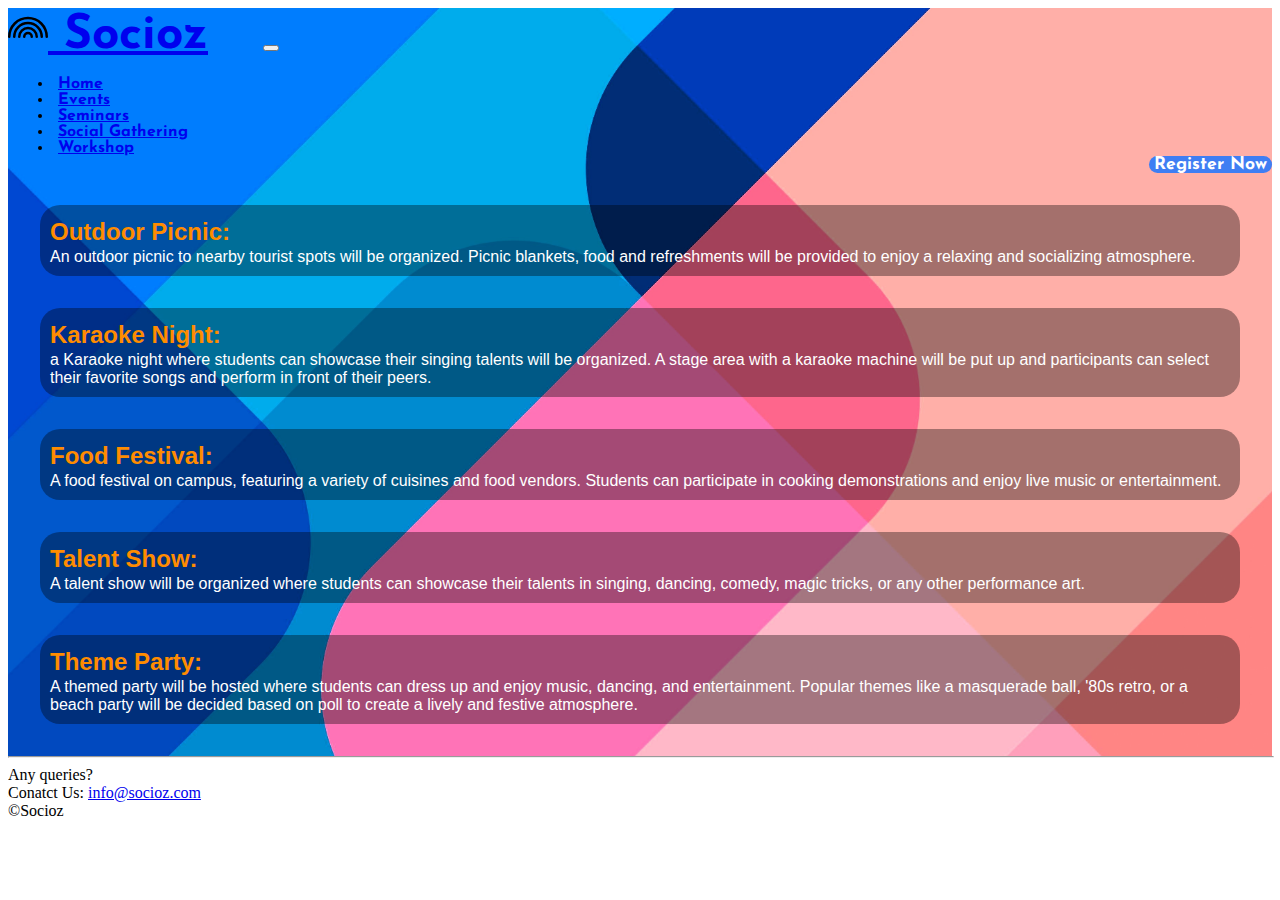
<file: Week 2/pages/social.html>
<!DOCTYPE html>
<html lang="en">
    <head>
        <meta charset="UTF-8">
        <meta name="viewport" content="width=device-width, initial-scale=1.0">
        <title>Socioz | Home</title>
        <link href="https://cdn.jsdelivr.net/npm/bootstrap@5.3.0/dist/css/bootstrap.min.css" rel="stylesheet" integrity="sha384-9ndCyUaIbzAi2FUVXJi0CjmCapSmO7SnpJef0486qhLnuZ2cdeRhO02iuK6FUUVM" crossorigin="anonymous">
        <script src="https://cdn.jsdelivr.net/npm/bootstrap@5.3.0/dist/js/bootstrap.bundle.min.js" integrity="sha384-geWF76RCwLtnZ8qwWowPQNguL3RmwHVBC9FhGdlKrxdiJJigb/j/68SIy3Te4Bkz" crossorigin="anonymous"></script>
        <link rel="preconnect" href="https://fonts.googleapis.com">
        <link rel="preconnect" href="https://fonts.gstatic.com" crossorigin>
        <link href="https://fonts.googleapis.com/css2?family=Josefin+Sans:wght@300&display=swap" rel="stylesheet">
    
    
        <link rel="stylesheet" href="../style.css">
    </head>
<body>
  <div class="pages-body">
    <nav class="navbar navbar-expand-lg bg-body-tertiary">
        <div class="container-fluid">
          <a class="navbar-brand" href="../index.html"><img src="../assets/rainbow.svg" width="40">  Socioz</a>
          <button class="navbar-toggler" type="button" data-bs-toggle="collapse" data-bs-target="#navbarNav" aria-controls="navbarNav" aria-expanded="false" aria-label="Toggle navigation">
            <span class="navbar-toggler-icon"></span>
          </button>
          <div class="collapse navbar-collapse" id="navbarNav">
            <ul class="navbar-nav">
              <li class="nav-item">
                <a class="nav-link active" aria-current="page" href="../index.html">Home</a>
              </li>
              <li class="nav-item">
                <a class="nav-link" href="./events.html">Events</a>
              </li>
              <li class="nav-item">
                <a class="nav-link" href="./seminars.html">Seminars</a>
              </li>
              <li class="nav-item">
                <a class="nav-link " href="./social.html">Social Gathering</a>
              </li>
              <li class="nav-item">
                <a class="nav-link " href="./workshop.html">Workshop</a>
              </li>
              <li class="reg-btn nav-link"><span class="reg"><a href="./form.html">Register Now</a></span></button></li>
            </ul>
          </div>
        </div>
    </nav>
    <div class="list-content">
        <a href="#"><h2>Outdoor Picnic:</h2></a>An outdoor picnic to nearby tourist spots will be organized. Picnic blankets, food and refreshments will be provided to enjoy a relaxing and socializing atmosphere.
    </div>
    <div class="list-content">
        <a href="#"><h2>Karaoke Night:</h2></a>a Karaoke night where students can showcase their singing talents will be organized. A stage area with a karaoke machine will be put up and participants can select their favorite songs and perform in front of their peers.
    </div>
    <div class="list-content">
        <a href="#"><h2>Food Festival:</h2></a>A food festival on campus, featuring a variety of cuisines and food vendors. Students can participate in cooking demonstrations and enjoy live music or entertainment.
    </div>
    <div class="list-content">
        <a href="#"><h2>Talent Show:</h2></a>A talent show will be organized where students can showcase their talents in singing, dancing, comedy, magic tricks, or any other performance art.
    </div>
    <div class="list-content">
        <a href="#"><h2>Theme Party:</h2></a>A themed party will be hosted where students can dress up and enjoy music, dancing, and entertainment. Popular themes like a masquerade ball, '80s retro, or a beach party will be decided based on poll to create a lively and festive atmosphere.
    </div>
    <hr width="100%">
  </div>
    <section class="foot">
    <footer>
        <div class="end1"> Any queries?<br>Conatct Us: <a href="mailto:info@socioz.com">info@socioz.com</a></div>
        <div class="end2">©Socioz</div>
    </footer>
    </section>

</body>
</html>
</file>
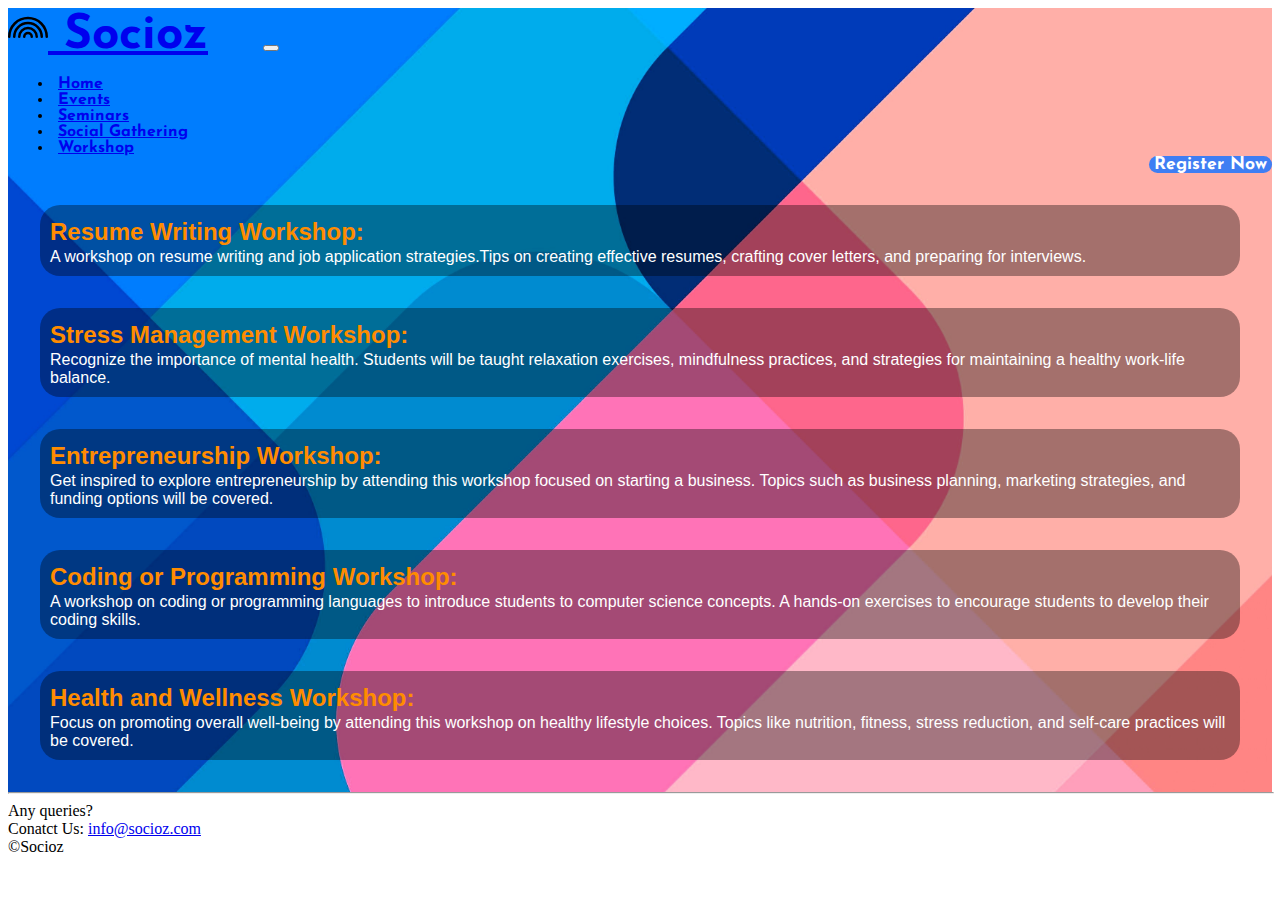
<file: Week 2/pages/workshop.html>
<!DOCTYPE html>
<html lang="en">
    <head>
        <meta charset="UTF-8">
        <meta name="viewport" content="width=device-width, initial-scale=1.0">
        <title>Socioz | Home</title>
        <link href="https://cdn.jsdelivr.net/npm/bootstrap@5.3.0/dist/css/bootstrap.min.css" rel="stylesheet" integrity="sha384-9ndCyUaIbzAi2FUVXJi0CjmCapSmO7SnpJef0486qhLnuZ2cdeRhO02iuK6FUUVM" crossorigin="anonymous">
        <script src="https://cdn.jsdelivr.net/npm/bootstrap@5.3.0/dist/js/bootstrap.bundle.min.js" integrity="sha384-geWF76RCwLtnZ8qwWowPQNguL3RmwHVBC9FhGdlKrxdiJJigb/j/68SIy3Te4Bkz" crossorigin="anonymous"></script>
        <link rel="preconnect" href="https://fonts.googleapis.com">
        <link rel="preconnect" href="https://fonts.gstatic.com" crossorigin>
        <link href="https://fonts.googleapis.com/css2?family=Josefin+Sans:wght@300&display=swap" rel="stylesheet">
    
    
        <link rel="stylesheet" href="../style.css">
    </head>
<body>
  <div class="pages-body">
    <nav class="navbar navbar-expand-lg bg-body-tertiary">
        <div class="container-fluid">
          <a class="navbar-brand" href="../index.html"><img src="../assets/rainbow.svg" width="40">  Socioz</a>
          <button class="navbar-toggler" type="button" data-bs-toggle="collapse" data-bs-target="#navbarNav" aria-controls="navbarNav" aria-expanded="false" aria-label="Toggle navigation">
            <span class="navbar-toggler-icon"></span>
          </button>
          <div class="collapse navbar-collapse" id="navbarNav">
            <ul class="navbar-nav">
              <li class="nav-item">
                <a class="nav-link active" aria-current="page" href="../index.html">Home</a>
              </li>
              <li class="nav-item">
                <a class="nav-link" href="./events.html">Events</a>
              </li>
              <li class="nav-item">
                <a class="nav-link" href="./seminars.html">Seminars</a>
              </li>
              <li class="nav-item">
                <a class="nav-link " href="./social.html">Social Gathering</a>
              </li>
              <li class="nav-item">
                <a class="nav-link " href="./workshop.html">Workshop</a>
              </li>
              <li class="reg-btn nav-link"><span class="reg"><a href="./form.html">Register Now</a></span></button></li>
            </ul>
          </div>
        </div>
    </nav>
    <div class="list-content">
        <a href="#"><h2>Resume Writing Workshop:</h2></a>A workshop on resume writing and job application strategies.Tips on creating effective resumes, crafting cover letters, and preparing for interviews.
    </div>
    <div class="list-content">
        <a href="#"><h2>Stress Management Workshop:</h2></a>Recognize the importance of mental health. Students will be taught relaxation exercises, mindfulness practices, and strategies for maintaining a healthy work-life balance.
    </div>
    <div class="list-content">
        <a href="#"><h2>Entrepreneurship Workshop:</h2></a>Get inspired to explore entrepreneurship by attending this workshop focused on starting a business. Topics such as business planning, marketing strategies, and funding options will be covered.
    </div>
    <div class="list-content">
        <a href="#"><h2>Coding or Programming Workshop: </h2></a>A workshop on coding or programming languages to introduce students to computer science concepts. A hands-on exercises to encourage students to develop their coding skills.
    </div>
    <div class="list-content">
        <a href="#"><h2>Health and Wellness Workshop:</h2></a>Focus on promoting overall well-being by attending this workshop on healthy lifestyle choices. Topics like nutrition, fitness, stress reduction, and self-care practices will be covered.
    </div>
    <hr width="100%">
  </div>
    <section class="foot">
    <footer>
        <div class="end1"> Any queries?<br>Conatct Us: <a href="mailto:info@socioz.com">info@socioz.com</a></div>
        <div class="end2">©Socioz</div>
    </footer>
    </section>

</body>
</html>
</file>
<file: Week 1/style.css>
body {
    background-image: url(./assets/bg.jpg);
    background-repeat: no-repeat;
    background-size: cover;
    background-blend-mode: lighten;
}

.main-body {
    background-color: rgba(0, 0, 0, 0.358);
    padding: 5px;
    margin-bottom: 20px;
}

.head {
    background-color: rgb(255, 140, 0);
    border-radius:15px;
    margin-top: 0;
    width: 75%;
    margin-left: 12.5%;
}

h1 {
    text-align: center;
    font-size: 3em;
    padding: 5px;
    font-family: 'Courier New', Courier, monospace;
    color: aliceblue;
    font-weight: bold;
    font-size: 3em;
}

.head-menu {
    width: 50%;
    margin-left: 25%;
}

.menu-list {
    display: flex;
    flex-wrap: wrap;
    justify-content: space-around;
    list-style-type: none;
    font-family: 'Courier New', Courier, monospace;
}

li {
    padding: 10px;
    text-align: center;
    border-radius: 15px;
    background-color: rgb(255, 140, 0);
    color: white;
    font-weight: 900;
    margin: 2px;
}

.content {
    display: flex;
    flex-wrap: wrap;
    color: aliceblue;
    font-size: 60px;
    font-family: 'Courier New', Courier, monospace;
    width: 50%;
    float: left;
    height: 100%;
}

.content-pic {
    float: left;
    flex-wrap: wrap;
    justify-content: space-around;
    width: 50%;
}

img {
    width: 20em;
    padding: 10px;
    border-radius: 30px;
}

.pics {
    display: flex;
    flex-wrap: wrap;
    justify-content: space-around;
    
}

.foot{
    margin-bottom: 5px;
}

footer {
    color: aliceblue;
    font-family: 'Courier New', Courier, monospace;

}

li > a, h1 > a{
    text-decoration: none;
    height: 100%;
}

a{
    color: white;
}

.end1 {
    float: left;
    width: 50%;
}

.end2 {
    float: right;
}

.list-content {
    background-color: rgba(0, 0, 0, 0.358);
    border-radius: 20px;
    padding: 10px;
    margin-bottom: 5px;
    font-family:'Lucida Sans', 'Lucida Sans Regular', 'Lucida Grande', 'Lucida Sans Unicode', Geneva, Verdana, sans-serif;
    color: white;
    margin: 2rem;
}

.list-content:hover{
    scale: 1.02;
    transition: 100ms;
    background-color: rgba(0, 0, 0, 0.545);
}

.list-content > a {
    text-decoration: none;
    color: rgb(255, 140, 0);
    height: 100%;
    
}

h2{
    padding: 0px;
    margin-top: 3px;
    margin-bottom: 2px;
}
</file>
<file: Week 3/style.css>
.heading{
    font-size: 2rem;
    font-family: cursive;
    background-color: azure;
    display: flex;
    justify-content: space-between;
    align-items: last baseline;
}

.heading>h1{
    width: fit-content;
    margin-top: 0px;
    margin-bottom: 0px;
}

#search-books{
    display: flex;
    justify-content: center;
    width: fit-content;
    height: fit-content;
}

.filter{
    display: flex;
    justify-content: center;
}

#book-list{
    display: flex;
    flex-direction: column;
    margin-left: 10%;
}

.books{
    display: flex;
    justify-content: space-between;
    padding: 1rem;
    width: 80%;
    border: 1px solid black;
    border-radius: 10px;
    margin: 1rem;
}

#book-name{
    font-size: 1.5rem;
    font-family: monospace;
}

#book-delete>button{
    font-size: 1.5rem;
    border: 1px solid gray;
    border-radius: 10px;
    color: rgb(65, 64, 64);
}

#book-delete>button:hover{
    background-color: rgb(170, 170, 173);
    scale: 1.15;
    transition-duration: 150ms;
}

.stars i {
    color: #e6e6e6;
    font-size: 25px;
    cursor: pointer;
}

.stars i.active {
    color: #ff9c1a;
}
</file>
<file: Week 4/style.css>
*{
    padding: 0;
    margin: 0;
    box-sizing: border-box;
}

a{
    text-decoration: none;
}

ul{
    list-style-type: none;
    font-weight: 400;
    font-family: 'Josefin Sans', sans-serif;
    font-size: 1.1rem;
    transform: translateY(3px);
    margin-left: 10px;
}

.navbar-nav li:hover{
    cursor: pointer;
}

li:hover{
    text-decoration: underline;
}

.flex{
    display: flex;
    align-items: center;
    gap: 10px;
}

.container{
    max-width: 1340px;
    margin-inline: auto;
    overflow: hidden;
    padding: 0 40px 0 40px;
}
 
.main-nav>a>img{
    width: 20rem;
}

main{
    padding-block: 20px;
    margin-top: 20px;
}

.cards-container{
    justify-content: center;
    flex-wrap: wrap;
    gap: 30px;
    align-items: start;
}

.card{
    width: 360px;
    min-height: 400px;
    box-shadow: 0px 0px 4px #d4ecff;
    border-radius: 5px;
    transition: all 0.3s ease;
    background-color: #dcecf7;
    margin-top: 2px;
}

@media(max-width: 995px){
    .card{
        width: 45%;
    }
}

@media(max-width: 800px){
    .card{
        width: 500px;
    }
}

.card:hover{
    box-shadow: 5px 5px 10px #badcf4;
    transform: translateY(-2px);
    cursor: pointer;
}

.card-header img{
    width: 100%;
    height: 180px;
    object-fit: cover;
}

.card-content{
    padding: 12px;
}

.news-source{
    margin-block: 12px;
}

#news-title{
    font-family: 'Josefin Sans', sans-serif;
}

.news-desc{
    font-family: 'Josefin Sans', sans-serif;
}
</file>
<file: Week 2/style.css>
.navbar{
    font-family: 'Josefin Sans', sans-serif;
    font-weight: 900;
}

.navbar-brand{
    font-size: 3rem;
    margin-right: 50px;
}

.nav-item{
    border-radius: 10px;
    width: fit-content;
    padding-left: 5px;
    padding-right: 5px;
    margin-right: 5px;
    margin-left: 5px;
    align-items: center;
}

.reg-btn.nav-link{
    display: flex;
    justify-content: flex-end;
}

.reg > a{
    text-decoration: none;
    color: white;
    height: 100%;
}

.reg-btn > .reg {
    border-radius: 10px;
    background-color: rgb(63, 126, 243);
    color: aliceblue;
    font-size: 1.1rem;
    font-family: 'Josefin Sans', sans-serif;
    font-weight: 900;
    border: none;
    margin-left: 5px;
    align-items: center;
    padding-left: 5px;
    padding-right: 5px;
    align-items: center;
}

.nav-item:hover{
    background-color: cornflowerblue;
}

.main-body{
    height: 100vh;
    background-image: url(./assets/bg.jpg);
    background-size: cover;
    color: aliceblue;
    font-family: 'Josefin Sans', sans-serif;
}

.main-text{
    height: 85vh;
    max-width: 100vw;
    display: flex;
    justify-content: center;
    align-items: center;
    text-align: center;
}

.main-text>div>h1{
    text-align: center;
    max-width: 1000px;
    font-size: 5.5rem;
    font-style: bold;
}

.form-container{
    display: flex;
    justify-content: center;
    align-items: center;
    height: 100vh;
    background-color: rgba(125, 195, 246, 0.596);
}

.form{
    height: fit-content;
    border: 1px solid black;
    border-radius: 5px;
    padding: 3%;
    background-color: aliceblue;
    font-family: 'Josefin Sans', sans-serif;
    font-weight: bolder;
    z-index: 2;
    opacity: 0.9;
    font-family:cursive;
}

input:hover, select:hover{
    opacity: 1;
    scale: 1.05;
    transition: ease-in-out;
    transition-duration: 100ms;
    background-color: rgba(0, 250, 254, 0.121);
    color: black;
}

.emoji-container{
    z-index: 1;
    position: absolute;
    top: 100px;
    display: grid;
    width: 100%;
    height: 70vh;
    grid-template-columns: 1fr 1fr 1fr 1fr 1fr;
    grid-template-rows: 1fr 1fr 1fr 1fr;
    height: 75vh;
}

.emoji{
    font-size: 500%;
    text-align: center;
    opacity: 0.6;
    animation: float 3s linear infinite reverse;
}

@keyframes float{
    0%{transform: translateY(0px);}
    12.5%{transform: translateX(0px);}
    25%{transform: translateY(20px);}
    37.5%{transform: translateX(-20px);}
    50%{transform: translateY(0px);}
    62.5%{transform: translateX(0px);}
    75%{transform: translateY(-20px);}
    87.5%{transform: translateX(20px);}
    100%{transform: translateY(0px);}
}

input{
    border-radius: 7px;
    border: 1px solid black;
}

td{
    padding: 3%;
    justify-content: center;
}

.submit > button{
    border-radius: 10px;
    background-color: rgb(63, 126, 243);
    color: aliceblue;
    font-size: 1.1rem;
    font-family: 'Josefin Sans', sans-serif;
    font-weight: 900;
    border: none;
    margin-left: 5px;
    align-items: center;
    padding-left: 5px;
    padding-right: 5px;
    align-items: center;
}

.submit>button:hover{
    scale: 1.09;
    background-color: rgb(60, 235, 238);
    color: black;
    border: 1px solid black;
    transition-duration: 400ms;
}

.submit{
    display: flex;
    justify-content: right;
    margin-top: 20px;
}

.list-content {
    background-color: rgba(0, 0, 0, 0.358);
    border-radius: 20px;
    padding: 10px;
    margin-bottom: 5px;
    font-family:'Lucida Sans', 'Lucida Sans Regular', 'Lucida Grande', 'Lucida Sans Unicode', Geneva, Verdana, sans-serif;
    color: white;
    margin: 2rem;
}

.description{
    display: block;
}

.list-content:hover{
    scale: 1.02;
    transition: 100ms;
    background-color: rgba(0, 0, 0, 0.545);
}

.list-content > a {
    text-decoration: none;
    color: rgb(255, 140, 0);
    height: 100%;
    
}

h2{
    padding: 0px;
    margin-top: 3px;
    margin-bottom: 2px;
}

.pages-body{
    background-image: url(./assets/bg.jpg);
    background-size: cover;
}

@media  (max-width: 577px){
    .navbar-brand{
        font-size: 2rem;
    }

    .navbar-brand>img{
        scale: 1.2;
    }

    .main-text>div>h1{
        font-size: 370%;
    }

}

@media (max-width: 550px){
    .emoji{
        font-size: 3rem;
    }
}
</file>
